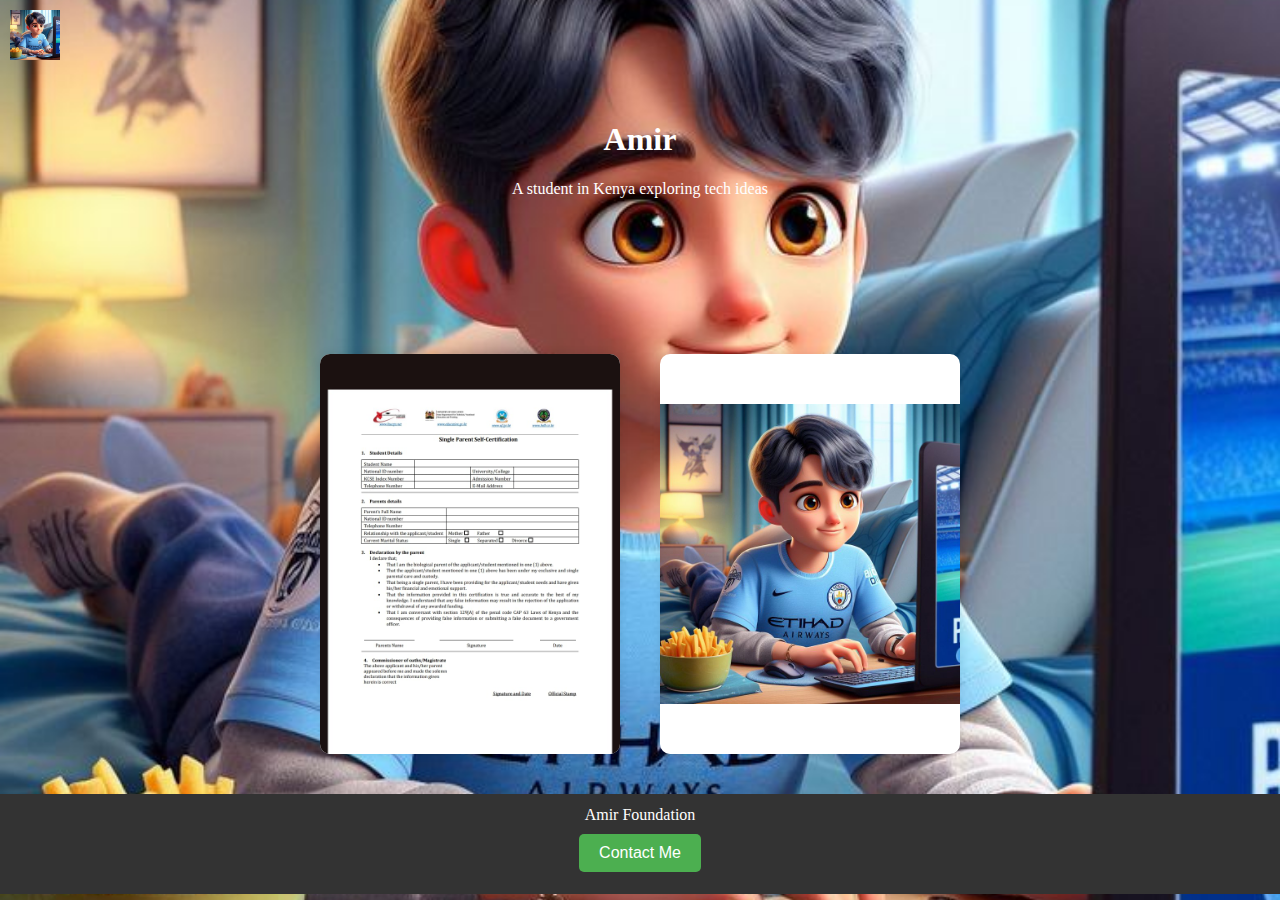
<file: index.html>
<!DOCTYPE html>
<html lang="en">
<head>
    <meta charset="UTF-8">
    <meta name="viewport" content="width=device-width, initial-scale=1.0">
    <title>Amir's Portfolio</title>
    <style>
        body {
            font-family: 'Arial, sans-serif';
            margin: 0;
            padding: 0;
            background-image: url('dev.jpg');
            background-size: cover;
            background-repeat: no-repeat;
            background-attachment: fixed;
            background-position: center;
            min-height: 100vh;
            display: flex;
            flex-direction: column;
        }

        .header {
            text-align: center;
            color: white;
            padding: 100px 0;
            position: relative;
        }

        .logo {
            width: 50px;
            position: absolute;
            top: 10px;
            left: 10px;
        }

        .posts-container {
            display: flex;
            flex-wrap: wrap;
            justify-content: center;
            padding: 20px;
            flex: 1; /* Allow posts container to grow and push footer down */
        }

        .footer {
            background-color: #333;
            color: white;
            text-align: center;
            width: 100%;
            display: flex;
            flex-direction: column;
            align-items: center;
            justify-content: center;
            height: 80px; /* Smaller footer height */
            padding: 10px 0; /* Adjust padding */
        }

        .footer button {
            padding: 10px 20px;
            background-color: #4CAF50;
            border: none;
            color: white;
            cursor: pointer;
            font-size: 16px;
            border-radius: 5px;
            margin: 10px 0;
        }

        .footer button:hover {
            background-color: #45a049;
        }
    </style>
</head>
<body>
    <script>
        document.addEventListener('DOMContentLoaded', function() {
            const body = document.body;
            const header = createHeader();
            const postsContainer = createPostsContainer();
            const footer = createFooter();

            body.appendChild(header);
            body.appendChild(postsContainer);
            body.appendChild(footer);

            function createHeader() {
                const header = document.createElement('div');
                Object.assign(header.style, {
                    textAlign: 'center',
                    color: 'white',
                    padding: '100px 0',
                    position: 'relative',
                });

                const logo = document.createElement('img');
                logo.src = 'dev.png';
                logo.alt = 'Amir Logo';
                Object.assign(logo.style, {
                    width: '50px',
                    position: 'absolute',
                    top: '10px',
                    left: '10px',
                });

                const h1 = document.createElement('h1');
                h1.textContent = 'Amir';

                const p = document.createElement('p');
                p.textContent = 'A student in Kenya exploring tech ideas';

                header.appendChild(logo);
                header.appendChild(h1);
                header.appendChild(p);

                return header;
            }

            function createPostsContainer() {
                const container = document.createElement('div');
                Object.assign(container.style, {
                    display: 'flex',
                    flexWrap: 'wrap',
                    justifyContent: 'center',
                    padding: '20px',
                });

                const post1 = createCard(
                    'assets/Screenshot_20240714-202609.jpg',
                    'SINGLE PARENT SELF CERTIFICATION',
                    'https://selfcert.tiiny.site',
                    'This is the description for the Single Parent Self Certification. Click the link below to download the document.'
                );

                const post2 = createCard(
                    'dev.jpg',
                    'SEMESTER TERM DATES',
                    'https://www.mediafire.com/file/rrvviaopycuxada/SEMESTER-TERM_DATES_FOR_THE_2024-2025_ACADEMIC_YEAR_APPROVED_BY_SENATE_%25281%2529_%25282%2529.pdf/file',
                    'This is the description for the Semester Term Dates. Click the link below to download the document.'
                );

                container.appendChild(post1);
                container.appendChild(post2);

                return container;
            }

            function createCard(imageSrc, title, link, descriptionText) {
                const card = document.createElement('div');
                Object.assign(card.style, {
                    width: '300px',
                    height: '400px',
                    margin: '20px',
                    perspective: '1000px',
                });

                const cardInner = document.createElement('div');
                Object.assign(cardInner.style, {
                    width: '100%',
                    height: '100%',
                    position: 'relative',
                    transformStyle: 'preserve-3d',
                    transition: 'transform 0.6s, scale 0.3s',
                });

                const cardFront = document.createElement('div');
                Object.assign(cardFront.style, {
                    width: '100%',
                    height: '100%',
                    position: 'absolute',
                    backfaceVisibility: 'hidden',
                    borderRadius: '10px',
                    overflow: 'hidden',
                    boxShadow: '0 0 10px rgba(0, 0, 0, 0.1)',
                    backgroundColor: '#fff',
                    display: 'flex',
                    alignItems: 'center',
                    justifyContent: 'center',
                });

                const img = document.createElement('img');
                img.src = imageSrc;
                img.alt = title;
                Object.assign(img.style, {
                    width: '100%',
                    height: 'auto',
                });

                cardFront.appendChild(img);

                const cardBack = document.createElement('div');
                Object.assign(cardBack.style, {
                    width: '100%',
                    height: '100%',
                    position: 'absolute',
                    backfaceVisibility: 'hidden',
                    borderRadius: '10px',
                    overflow: 'hidden',
                    boxShadow: '0 0 10px rgba(0, 0, 0, 0.1)',
                    backgroundColor: 'rgba(255, 255, 255, 0.1)',
                    backdropFilter: 'blur(10px)',
                    border: '1px solid rgba(255, 255, 255, 0.2)',
                    color: 'white',
                    transform: 'rotateY(180deg)',
                    display: 'flex',
                    flexDirection: 'column',
                    alignItems: 'center',
                    justifyContent: 'center',
                    padding: '20px',
                    textAlign: 'center',
                });

                const h2 = document.createElement('h2');
                h2.textContent = title;
                Object.assign(h2.style, {
                    fontFamily: '"Elephant", Arial, sans-serif',
                    margin: '0',
                });

                const p = document.createElement('p');
                p.textContent = descriptionText;

                const a = document.createElement('a');
                a.href = link;
                a.textContent = 'DOWNLOAD HERE';
                Object.assign(a.style, {
                    color: 'white',
                    textDecoration: 'none',
                    marginTop: '10px',
                    backgroundColor: 'rgba(255, 255, 255, 0.2)',
                    padding: '5px 10px',
                    borderRadius: '5px',
                    transition: 'background-color 0.3s',
                });

                a.addEventListener('mouseenter', () => {
                    a.style.backgroundColor = 'rgba(255, 255, 255, 0.4)';
                });
                a.addEventListener('mouseleave', () => {
                    a.style.backgroundColor = 'rgba(255, 255, 255, 0.2)';
                });

                const cardFooter = document.createElement('div');
                Object.assign(cardFooter.style, {
                    position: 'absolute',
                    bottom: '10px',
                    width: '100%',
                    display: 'flex',
                    justifyContent: 'space-between',
                    padding: '0 20px',
                    fontSize: '12px',
                    color: 'rgba(255, 255, 255, 0.7)',
                });

                const author = document.createElement('span');
                author.textContent = 'Written by Ernest';

                const date = document.createElement('span');
                date.textContent = new Date().toLocaleDateString(); // Dynamic date

                cardFooter.appendChild(author);
                cardFooter.appendChild(date);

                cardBack.appendChild(h2);
                cardBack.appendChild(p);
                cardBack.appendChild(a);
                cardBack.appendChild(cardFooter);

                cardInner.appendChild(cardFront);
                cardInner.appendChild(cardBack);
                card.appendChild(cardInner);

                card.addEventListener('mouseenter', () => {
                    cardInner.style.transform = 'rotateY(180deg) scale(0.95)';
                });
                card.addEventListener('mouseleave', () => {
                    cardInner.style.transform = 'rotateY(0deg) scale(1)';
                });

                return card;
            }

            function createFooter() {
                const footer = document.createElement('div');
                Object.assign(footer.style, {
                    backgroundColor: '#333',
                    color: 'white',
                    textAlign: 'center',
                    width: '100%',
                    display: 'flex',
                    flexDirection: 'column',
                    alignItems: 'center',
                    justifyContent: 'center',
                    height: '80px',
                    padding: '10px 0',
                });

                const p = document.createElement('p');
                p.textContent = 'Amir Foundation';
                p.style.margin = '0';

                const button = document.createElement('button');
                button.textContent = 'Contact Me';
                Object.assign(button.style, {
                    padding: '10px 20px',
                    backgroundColor: '#4CAF50',
                    border: 'none',
                    color: 'white',
                    cursor: 'pointer',
                    fontSize: '16px',
                    borderRadius: '5px',
                    margin: '10px 0',
                });

                button.addEventListener('mouseenter', () => {
                    button.style.backgroundColor = '#45a049';
                });
                button.addEventListener('mouseleave', () => {
                    button.style.backgroundColor = '#4CAF50';
                });

                footer.appendChild(p);
                footer.appendChild(button);

                return footer;
            }
        });
    </script>
</body>
</html>
</file>
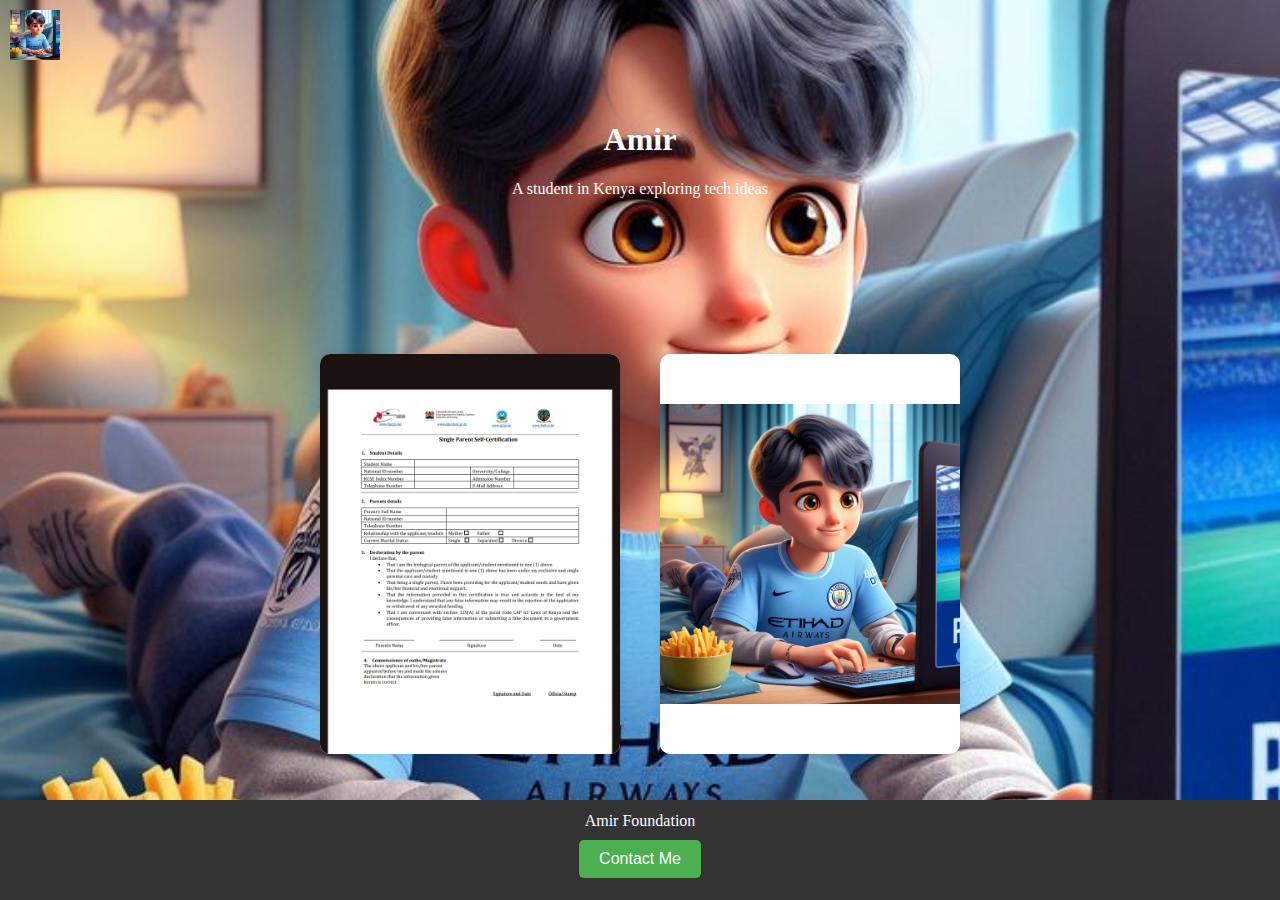
<file: test.html>
<!DOCTYPE html>
<html lang="en">
<head>
    <meta charset="UTF-8">
    <meta name="viewport" content="width=device-width, initial-scale=1.0">
    <title>Amir's Portfolio</title>
    <style>
        body {
            font-family: 'Arial, sans-serif';
            margin: 0;
            padding: 0;
            background-image: url('dev.jpg');
            background-size: cover;
            background-repeat: 'no-repeat';
            background-attachment: fixed;
            background-position: center;
            min-height: 100vh;
            display: flex;
            flex-direction: column;
        }

        .header {
            text-align: center;
            color: white;
            padding: 100px 0;
            position: relative;
        }

        .logo {
            width: 50px;
            position: absolute;
            top: 10px;
            left: 10px;
        }

        .posts-container {
            display: flex;
            flex-wrap: wrap;
            justify-content: center;
            padding: 20px;
            flex: 1; /* Allow posts container to grow and push footer down */
        }

        .card {
            width: 300px;
            height: 400px;
            margin: 20px;
            perspective: 1000px;
        }

        .card-inner {
            width: 100%;
            height: 100%;
            position: relative;
            transform-style: preserve-3d;
            transition: transform 0.6s, scale 0.3s;
        }

        .card:hover .card-inner {
            transform: rotateY(180deg) scale(0.95); /* Zoom out and flip */
        }

        .card-front, .card-back {
            width: 100%;
            height: 100%;
            position: absolute;
            backface-visibility: hidden;
            border-radius: 10px;
            overflow: hidden;
            box-shadow: 0 0 10px rgba(0, 0, 0, 0.1);
        }

        .card-front {
            background-color: #fff;
            display: flex;
            align-items: center;
            justify-content: center;
            transition: transform 0.3s;
        }

        .card-back {
            background: linear-gradient(135deg, #6a11cb, #2575fc); /* Gradient background */
            color: white;
            transform: rotateY(180deg);
            display: flex;
            flex-direction: column;
            align-items: center;
            justify-content: center;
            padding: 20px;
        }

        .card img {
            width: 100%;
            height: auto;
            transition: transform 0.3s;
        }

        .card h2 {
            font-family: 'Elephant', Arial, sans-serif;
            margin: 0;
        }

        .card a {
            color: white;
            text-decoration: none;
            margin-top: 10px;
            background-color: rgba(255, 255, 255, 0.2);
            padding: 5px 10px;
            border-radius: 5px;
            transition: background-color 0.3s;
        }

        .card a:hover {
            background-color: rgba(255, 255, 255, 0.4);
        }

        .footer {
            background-color: #333;
            color: white;
            text-align: center;
            width: 100%;
            display: flex;
            flex-direction: column;
            align-items: center;
            justify-content: center;
        }

        .footer button {
            padding: 10px 20px;
            background-color: #4CAF50;
            border: none;
            color: white;
            cursor: pointer;
            font-size: 16px;
            border-radius: 5px;
            margin: 10px 0;
        }

        .footer button:hover {
            background-color: #45a049;
        }
    </style>
</head>
<body>
    <script>
        document.addEventListener('DOMContentLoaded', function() {
            const body = document.body;
            const header = createHeader();
            const postsContainer = createPostsContainer();
            const footer = createFooter();

            body.appendChild(header);
            body.appendChild(postsContainer);
            body.appendChild(footer);

            function createHeader() {
                const header = document.createElement('div');
                header.className = 'header';

                const logo = document.createElement('img');
                logo.src = 'dev.png';
                logo.alt = 'Amir Logo';
                logo.className = 'logo';

                const h1 = document.createElement('h1');
                h1.textContent = 'Amir';

                const p = document.createElement('p');
                p.textContent = 'A student in Kenya exploring tech ideas';

                header.appendChild(logo);
                header.appendChild(h1);
                header.appendChild(p);

                return header;
            }

            function createPostsContainer() {
                const container = document.createElement('div');
                container.className = 'posts-container';

                const post1 = createCard(
                    'assets/Screenshot_20240714-202609.jpg',
                    'SINGLE PARENT SELF CERTIFICATION',
                    'https://selfcert.tiiny.site',
                    'This is the description for the Single Parent Self Certification. Click the link below to download the document.'
                );

                const post2 = createCard(
                    'dev.jpg',
                    'SEMESTER TERM DATES',
                    'https://www.mediafire.com/file/rrvviaopycuxada/SEMESTER-TERM_DATES_FOR_THE_2024-2025_ACADEMIC_YEAR_APPROVED_BY_SENATE_%25281%2529_%25282%2529.pdf/file',
                    'This is the description for the Semester Term Dates. Click the link below to download the document.'
                );

                container.appendChild(post1);
                container.appendChild(post2);

                return container;
            }

            function createCard(imageSrc, title, link, descriptionText) {
                const card = document.createElement('div');
                card.className = 'card';

                const cardInner = document.createElement('div');
                cardInner.className = 'card-inner';

                const cardFront = document.createElement('div');
                cardFront.className = 'card-front';

                const img = document.createElement('img');
                img.src = imageSrc;
                img.alt = title;

                cardFront.appendChild(img);

                const cardBack = document.createElement('div');
                cardBack.className = 'card-back';

                const h2 = document.createElement('h2');
                h2.textContent = title;

                const p = document.createElement('p');
                p.textContent = descriptionText;

                const a = document.createElement('a');
                a.href = link;
                a.textContent = 'DOWNLOAD HERE';

                cardBack.appendChild(h2);
                cardBack.appendChild(p);
                cardBack.appendChild(a);

                cardInner.appendChild(cardFront);
                cardInner.appendChild(cardBack);
                card.appendChild(cardInner);

                return card;
            }

            function createFooter() {
                const footer = document.createElement('div');
                footer.className = 'footer';

                // Set footer height and padding dynamically
                Object.assign(footer.style, {
                    height: '80px', // Smaller footer height
                    padding: '10px 0', // Adjust padding
                });

                const p = document.createElement('p');
                p.textContent = 'Amir Foundation';
                p.style.margin = '0'; // Remove default margin

                const button = document.createElement('button');
                button.textContent = 'Contact Me';

                // Add hover effect to button
                button.addEventListener('mouseenter', () => {
                    button.style.backgroundColor = '#45a049';
                });
                button.addEventListener('mouseleave', () => {
                    button.style.backgroundColor = '#4CAF50';
                });

                footer.appendChild(p);
                footer.appendChild(button);

                return footer;
            }
        });
    </script>
</body>
</html>
</file>
